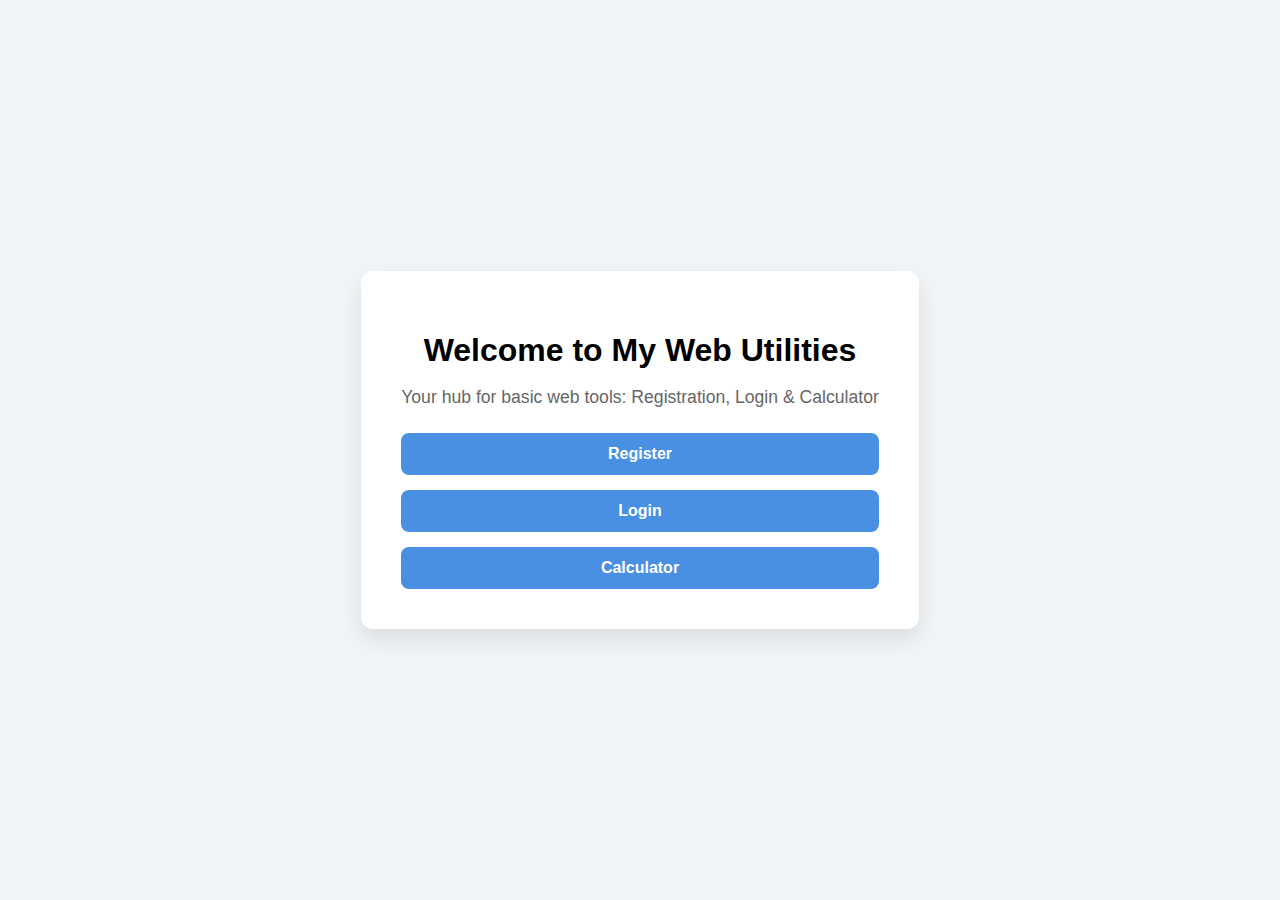
<file: Frontend Internship/index.html>
<!DOCTYPE html>
<html lang="en">
<head>
  <meta charset="UTF-8" />
  <meta name="viewport" content="width=device-width, initial-scale=1.0" />
  <title>My Web Utilities</title>
  <link rel="stylesheet" href="style.css" />
</head>
<body>
  <div class="landing">
    <h1>Welcome to My Web Utilities</h1>
    <p>Your hub for basic web tools: Registration, Login & Calculator</p>
    <div class="links">
      <a href="register.html">Register</a>
      <a href="login.html">Login</a>
      <a href="calculator.html">Calculator</a>
    </div>
  </div>
</body>
</html>
</file>
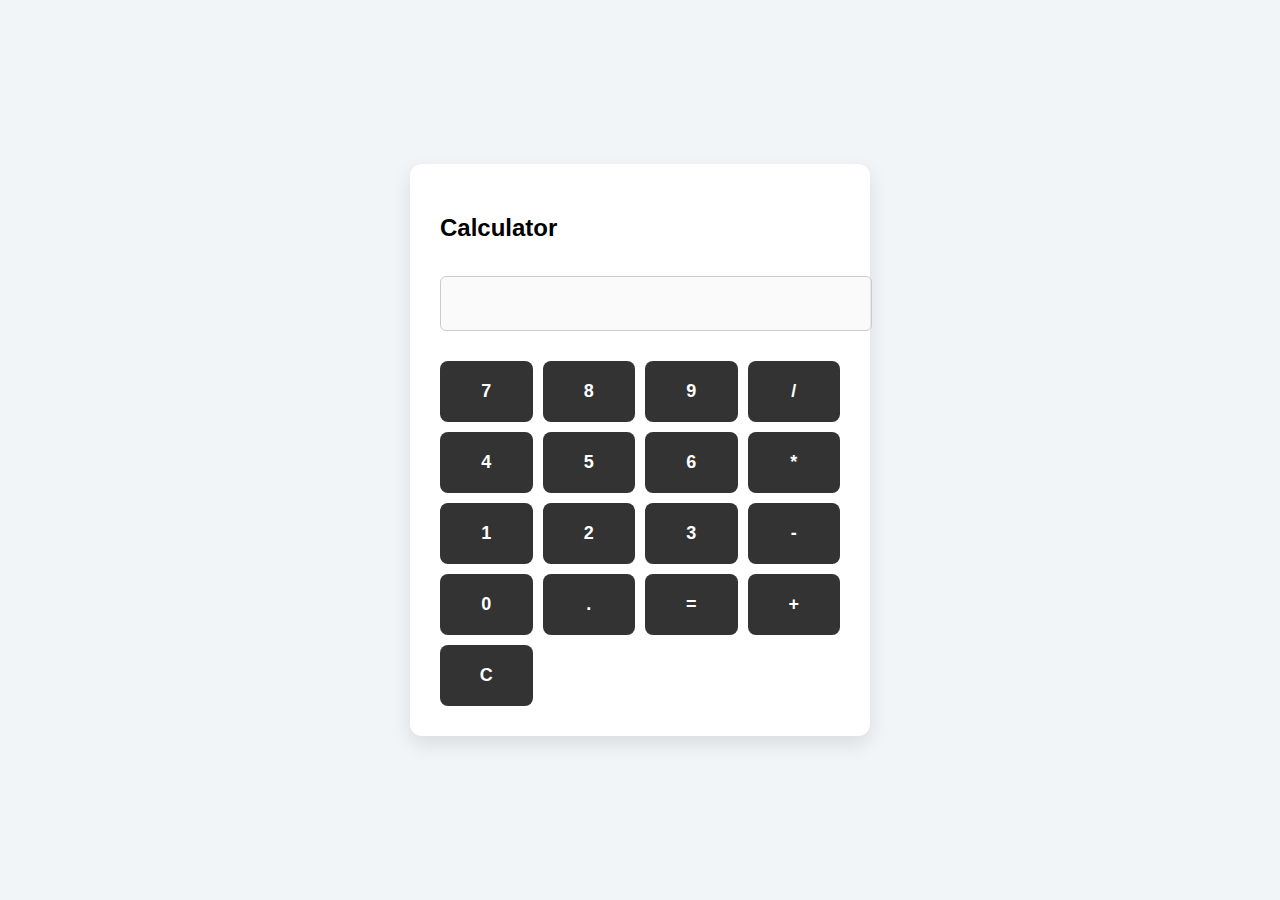
<file: Frontend Internship/calculator.html>
<!DOCTYPE html>
<html lang="en">
<head>
  <meta charset="UTF-8" />
  <title>Calculator</title>
  <link rel="stylesheet" href="style.css" />
</head>
<body>
  <div class="container calculator">
    <h2>Calculator</h2>
    <input type="text" id="display" disabled />
    <div class="calc-buttons">
      <button onclick="append('7')">7</button>
      <button onclick="append('8')">8</button>
      <button onclick="append('9')">9</button>
      <button onclick="append('/')">/</button>
      <button onclick="append('4')">4</button>
      <button onclick="append('5')">5</button>
      <button onclick="append('6')">6</button>
      <button onclick="append('*')">*</button>
      <button onclick="append('1')">1</button>
      <button onclick="append('2')">2</button>
      <button onclick="append('3')">3</button>
      <button onclick="append('-')">-</button>
      <button onclick="append('0')">0</button>
      <button onclick="append('.')">.</button>
      <button onclick="calculate()">=</button>
      <button onclick="append('+')">+</button>
      <button onclick="clearDisplay()">C</button>
    </div>
  </div>

  <script>
    let display = document.getElementById('display');
    function append(value) { display.value += value; }
    function clearDisplay() { display.value = ''; }
    function calculate() {
      try { display.value = eval(display.value); }
      catch { display.value = 'Error'; }
    }
  </script>
</body>
</html>
</file>
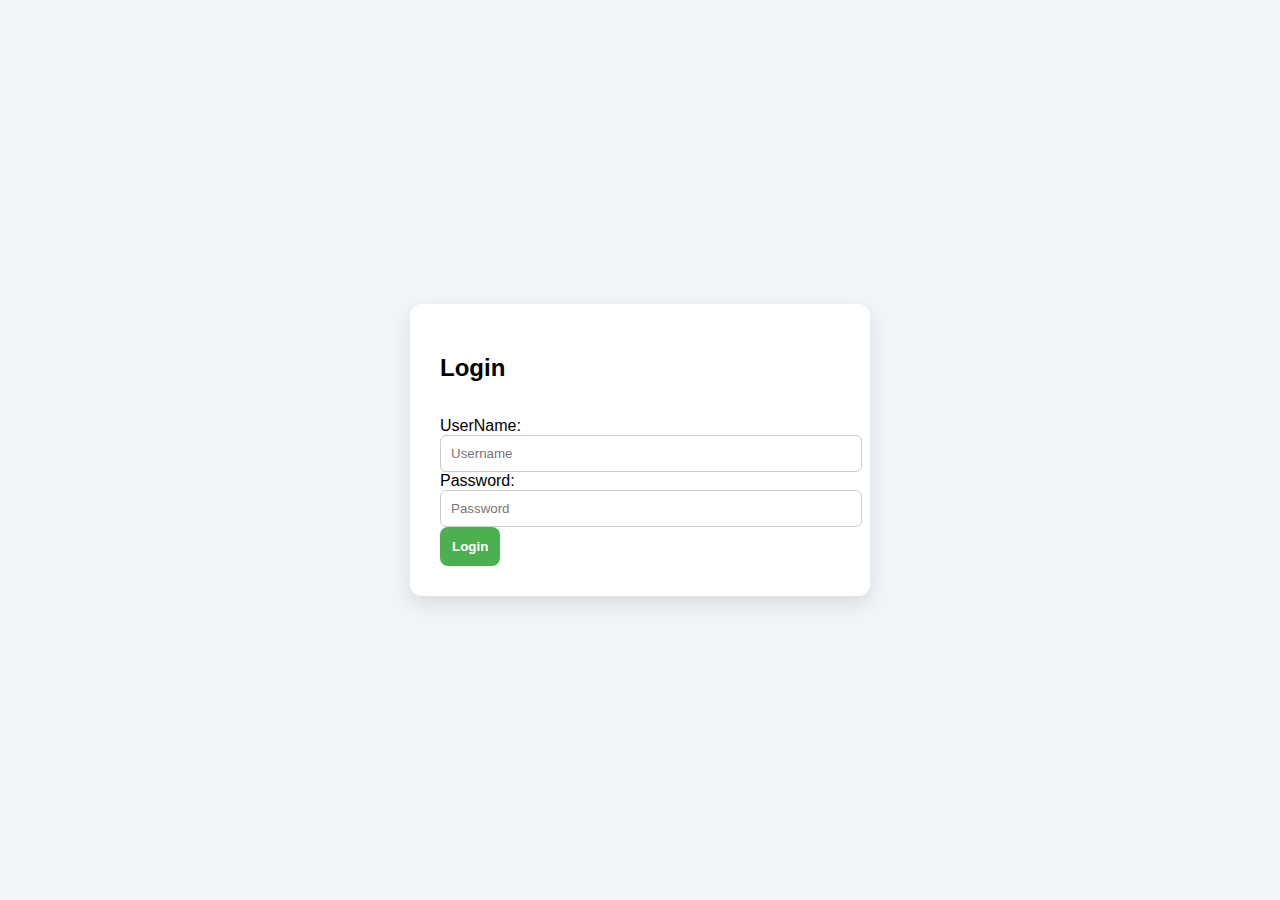
<file: Frontend Internship/login.html>
<!DOCTYPE html>
<html lang="en">
<head>
  <meta charset="UTF-8" />
  <title>Login</title>
  <link rel="stylesheet" href="style.css" />
  <script src="script.js" defer></script>
</head>
<body>
  <div class="container">
    <h2>Login</h2>
    <form id="loginForm">
        UserName:<br>
      <input type="text" id="username" placeholder="Username" required />
        Password:<br>
      <input type="password" id="password" placeholder="Password" required />
        <br>
      <button type="submit">Login</button>
      <div id="message"></div>
    </form>
  </div>
</body>
</html>
</file>
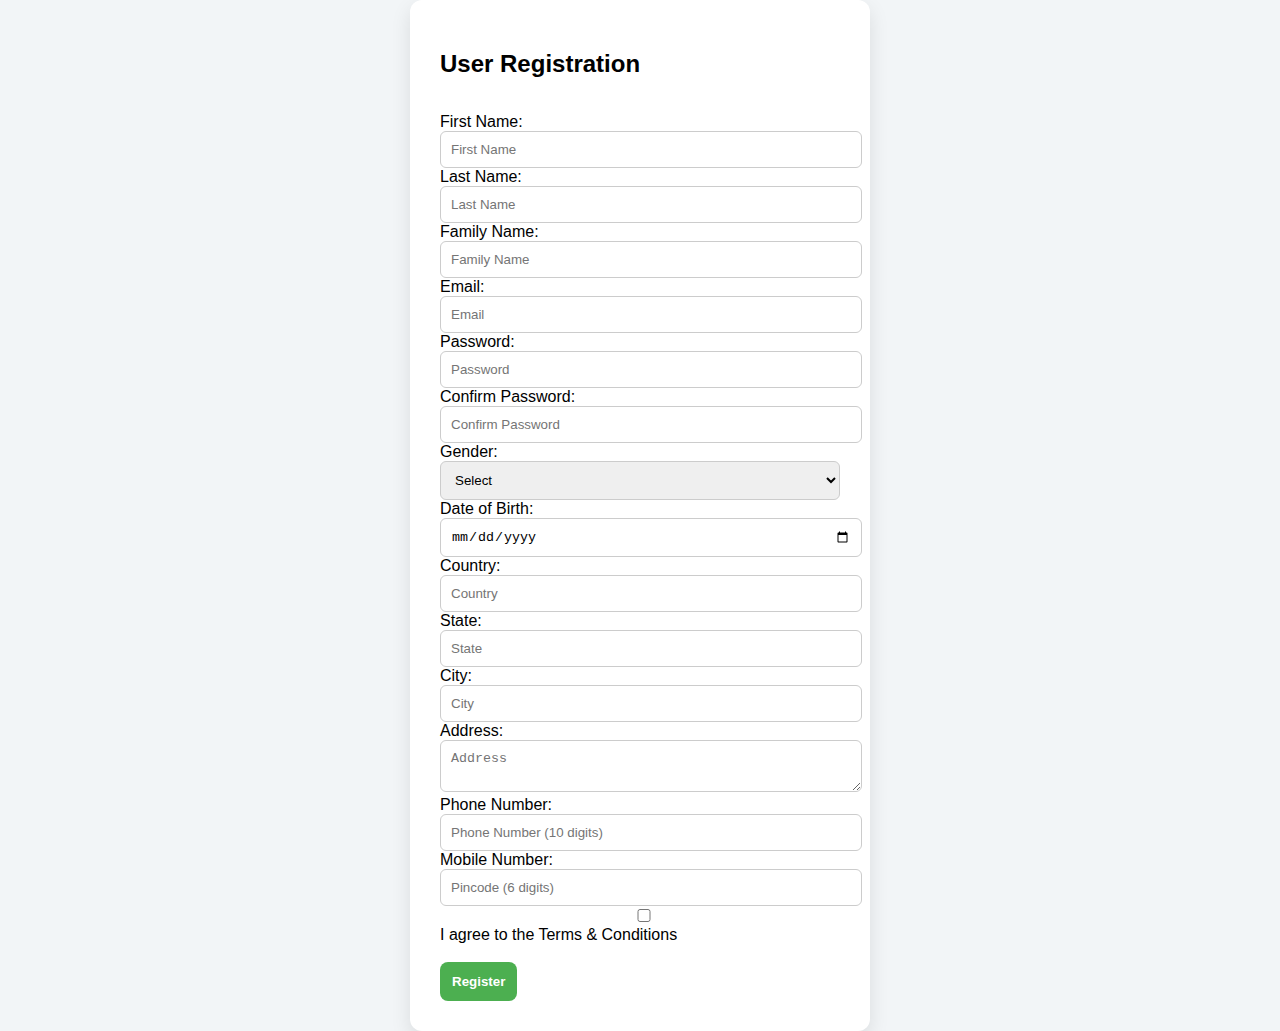
<file: Frontend Internship/register.html>
<!DOCTYPE html>
<html lang="en">
<head>
  <meta charset="UTF-8" />
  <title>Registration Form</title>
  <link rel="stylesheet" href="style.css" />
</head>
<body>
  <div class="container">
    <h2>User Registration</h2>
    <form id="registrationForm">
        First Name:<br>
      <input type="text" placeholder="First Name" required />
      Last Name:<br>
      <input type="text" placeholder="Last Name" required />
      Family Name:<br>
      <input type="text" placeholder="Family Name" required />
      Email:<br>
      <input type="email" placeholder="Email" required />
      Password:<br>
      <input type="password" placeholder="Password" required />
      Confirm Password:<br>
      <input type="password" placeholder="Confirm Password" required />
    
      <label>Gender:</label>
      <select required>
        <option value="">Select</option>
        <option>Male</option>
        <option>Female</option>
        <option>Other</option>
      </select>
        Date of Birth:<br>

      <input type="date" placeholder="DOB" required />
      Country:<br>
      <input type="text" placeholder="Country" required />
        State:<br>
      <input type="text" placeholder="State" required />
        City:<br>
      <input type="text" placeholder="City" required />
        <label>Address:</label><br>
      <textarea placeholder="Address" required></textarea>
        <br>
        <label>Phone Number:</label><br>
      <input type="tel" placeholder="Phone Number (10 digits)" pattern="[0-9]{10}" required />
        <br>
        <label>Mobile Number:</label><br>
      <input type="text" placeholder="Pincode (6 digits)" pattern="[0-9]{6}" required />
        
            <label for="terms"><input type="checkbox" id="terms" required /> I agree to the Terms & Conditions</label><br><br>
        <button type="submit">Register</button>
    </form>
  </div>
</body>
</html>
</file>
<file: Frontend Internship/style.css>
body {
  margin: 0;
  font-family: 'Segoe UI', sans-serif;
  background: #f2f5f7;
  display: flex;
  justify-content: center;
  align-items: center;
  min-height: 100vh;
}

.landing {
  text-align: center;
  max-width: 500px;
  background: white;
  padding: 40px;
  border-radius: 12px;
  box-shadow: 0 10px 25px rgba(0,0,0,0.1);
}

.landing h1 { font-size: 2em; margin-bottom: 10px; }
.landing p { font-size: 1.1em; color: #666; }
.links {
  margin-top: 25px;
  display: flex;
  flex-direction: column;
  gap: 15px;
}
.links a {
  background: #4a90e2;
  color: white;
  padding: 12px;
  border-radius: 8px;
  text-decoration: none;
  font-weight: bold;
  transition: background 0.3s;
}
.links a:hover { background: #357ABD; }

.container {
  width: 100%;
  max-width: 400px;
  background: #fff;
  padding: 30px;
  border-radius: 12px;
  box-shadow: 0 8px 20px rgba(0,0,0,0.1);
  display: flex;
  flex-direction: column;
  gap: 15px;
}

form input, form select, form textarea {
  width: 100%;
  padding: 10px;
  border-radius: 6px;
  border: 1px solid #ccc;
}

button {
  background: #4CAF50;
  color: white;
  border: none;
  padding: 12px;
  border-radius: 8px;
  font-weight: bold;
  cursor: pointer;
}

button:hover { background: #45a049; }

.calc-buttons {
  display: grid;
  grid-template-columns: repeat(4, 1fr);
  gap: 10px;
}

.calc-buttons button {
  padding: 20px;
  font-size: 18px;
  background: #333;
  color: white;
  border: none;
  border-radius: 8px;
}

.calc-buttons button:hover {
  background: #555;
}

#display {
  width: 100%;
  padding: 15px;
  font-size: 20px;
  margin-bottom: 15px;
  text-align: right;
  border: 1px solid #ccc;
  border-radius: 6px;
}
</file>
